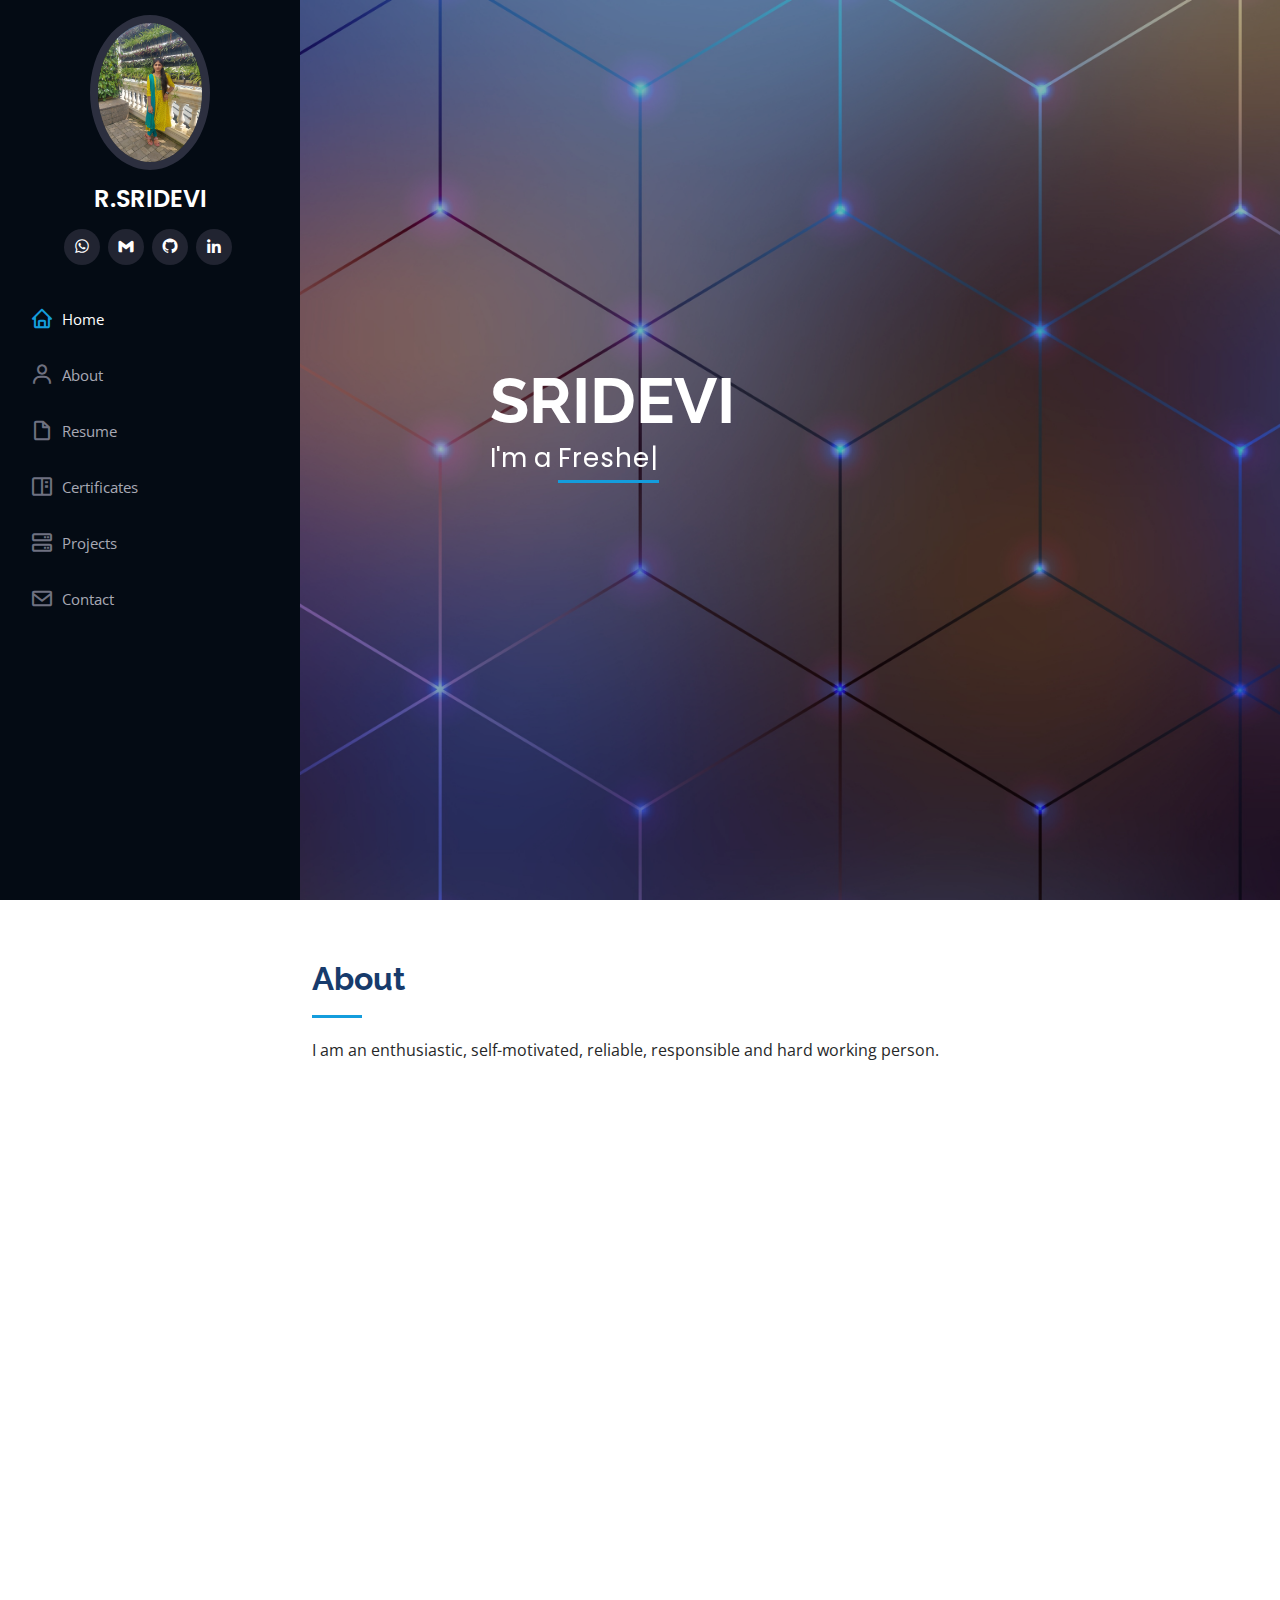
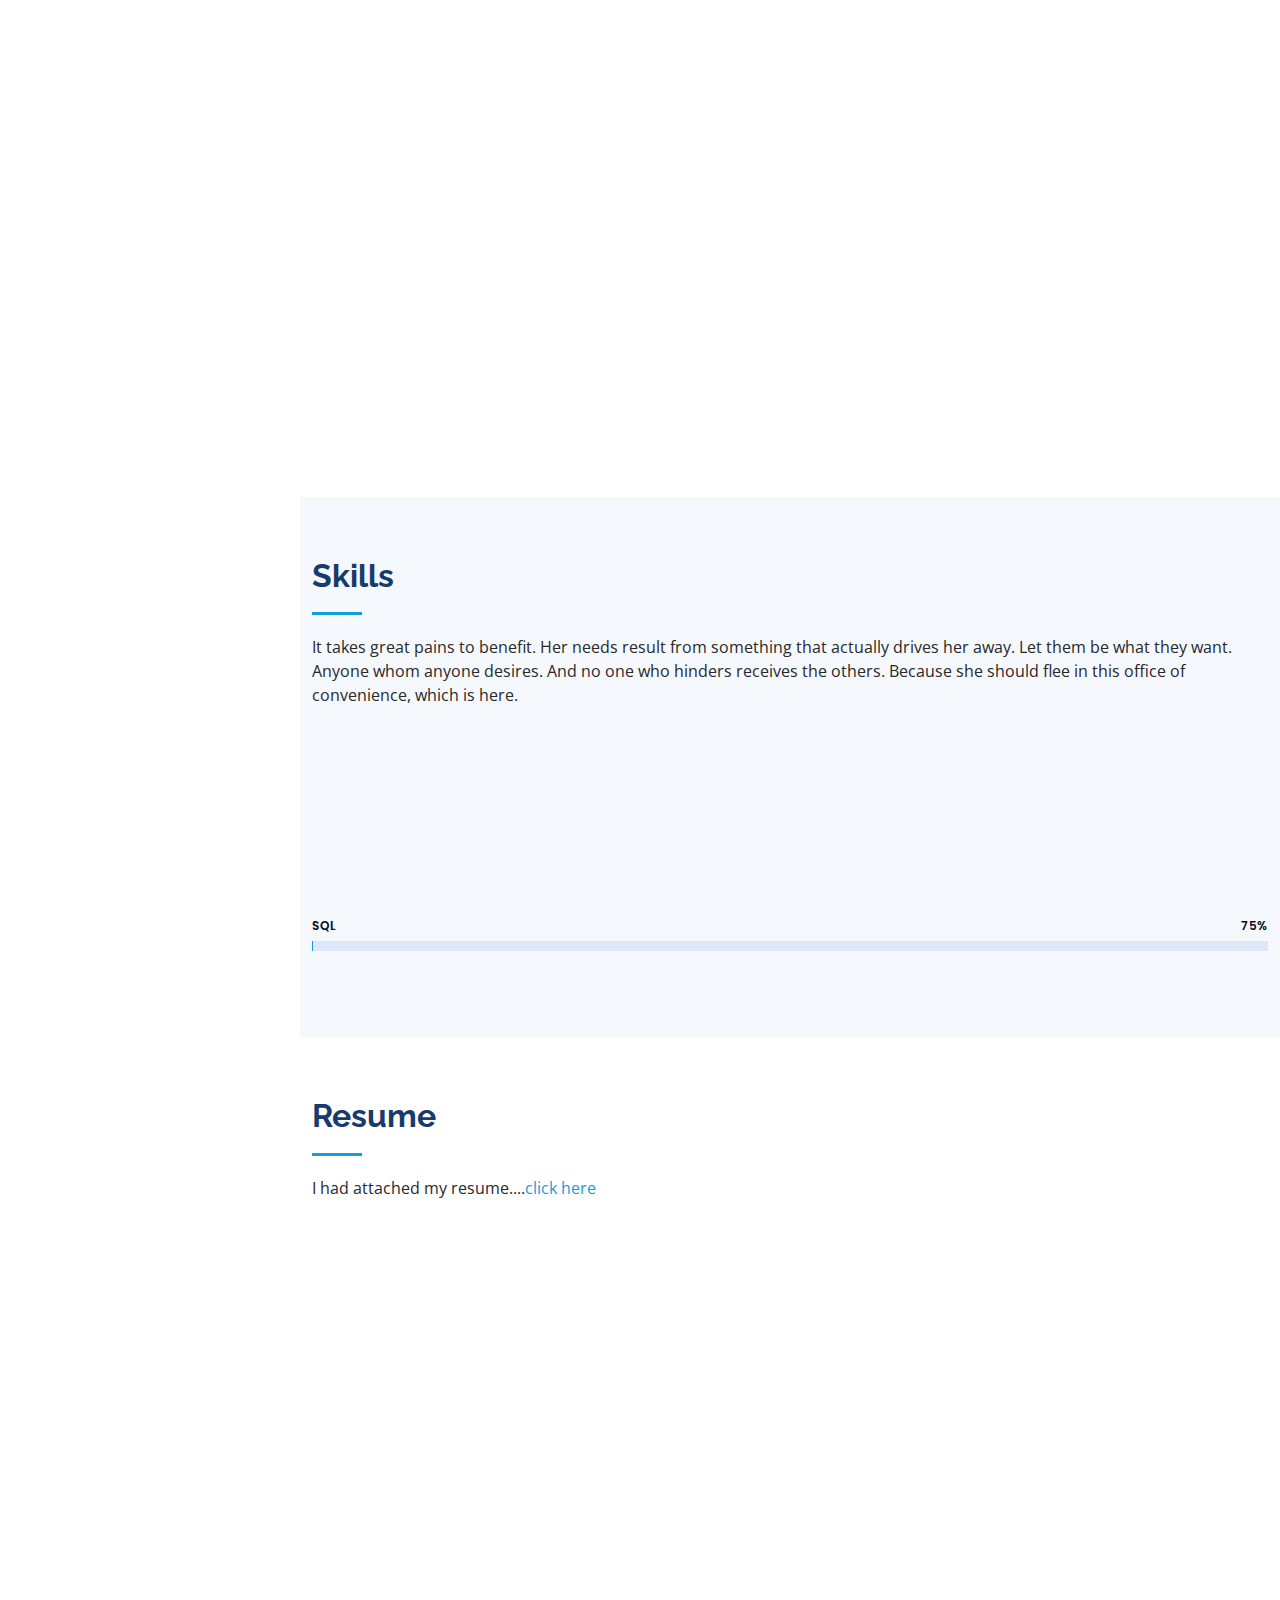
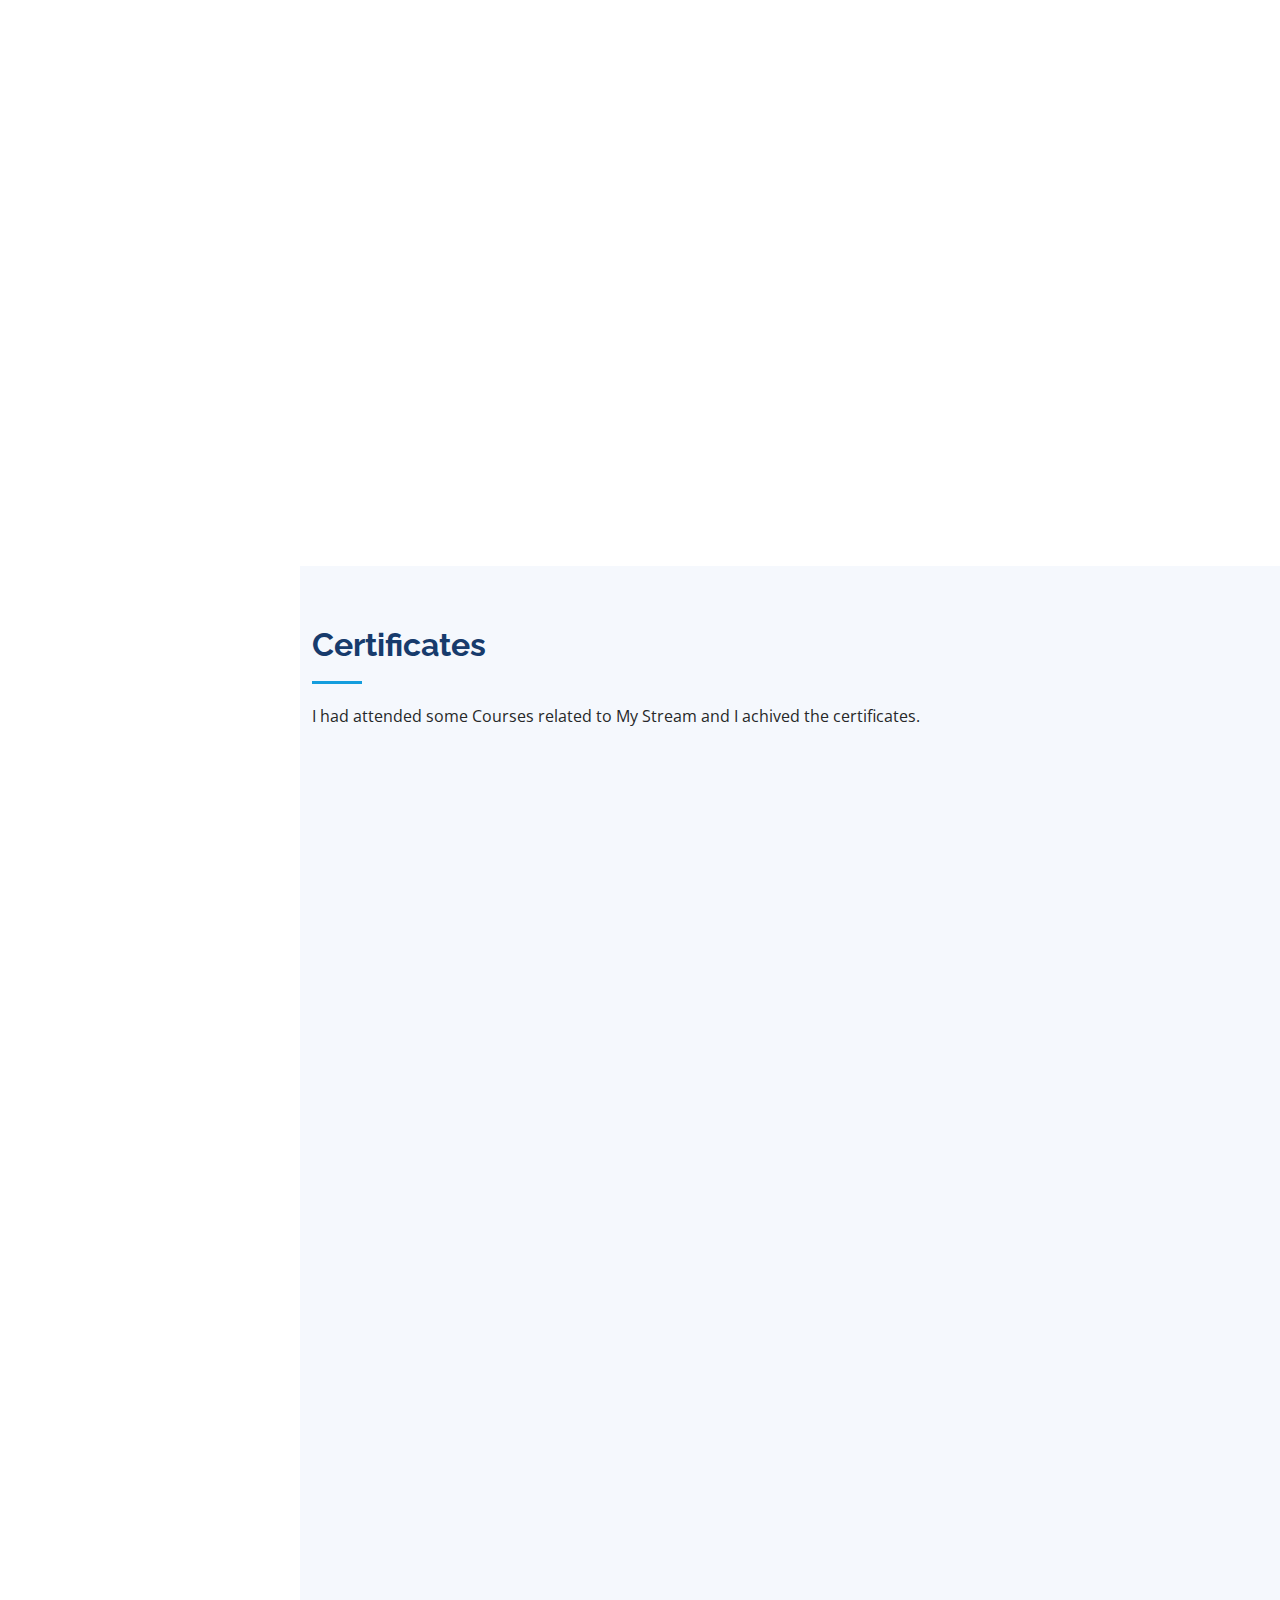
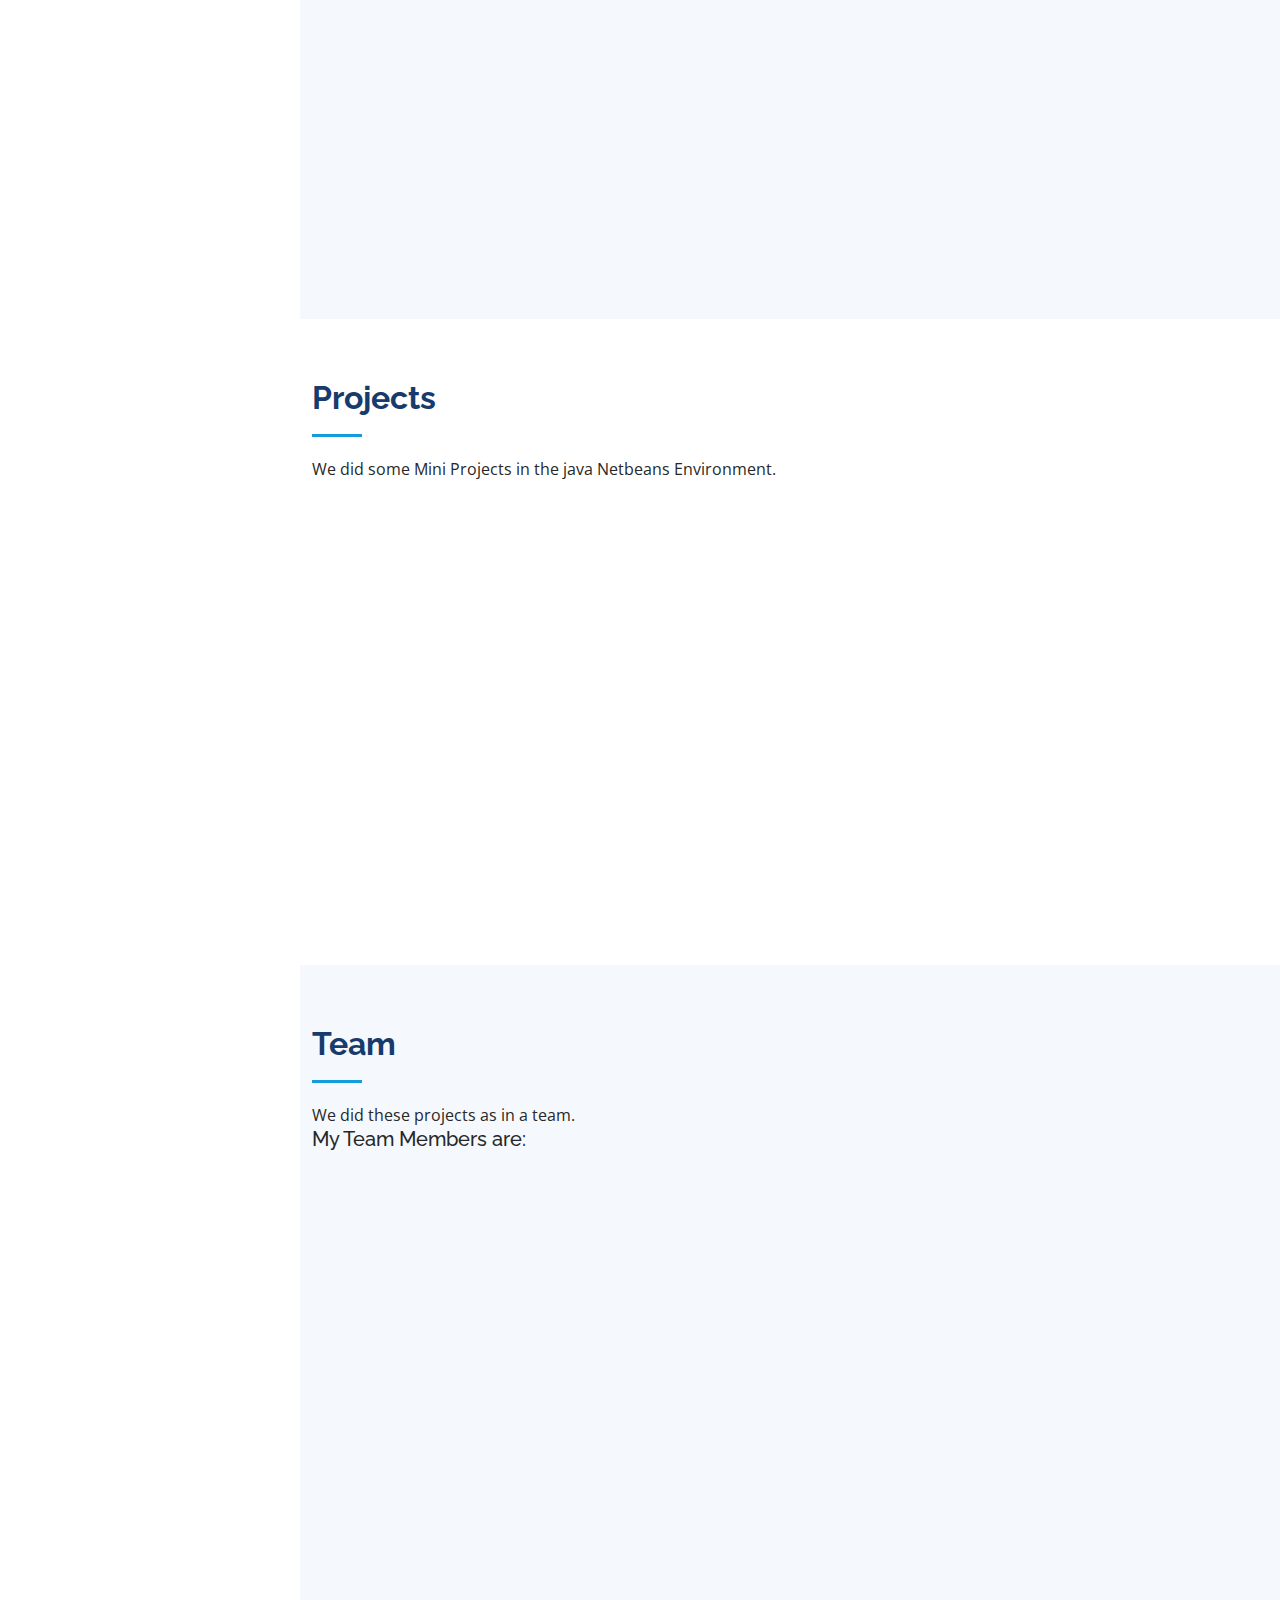
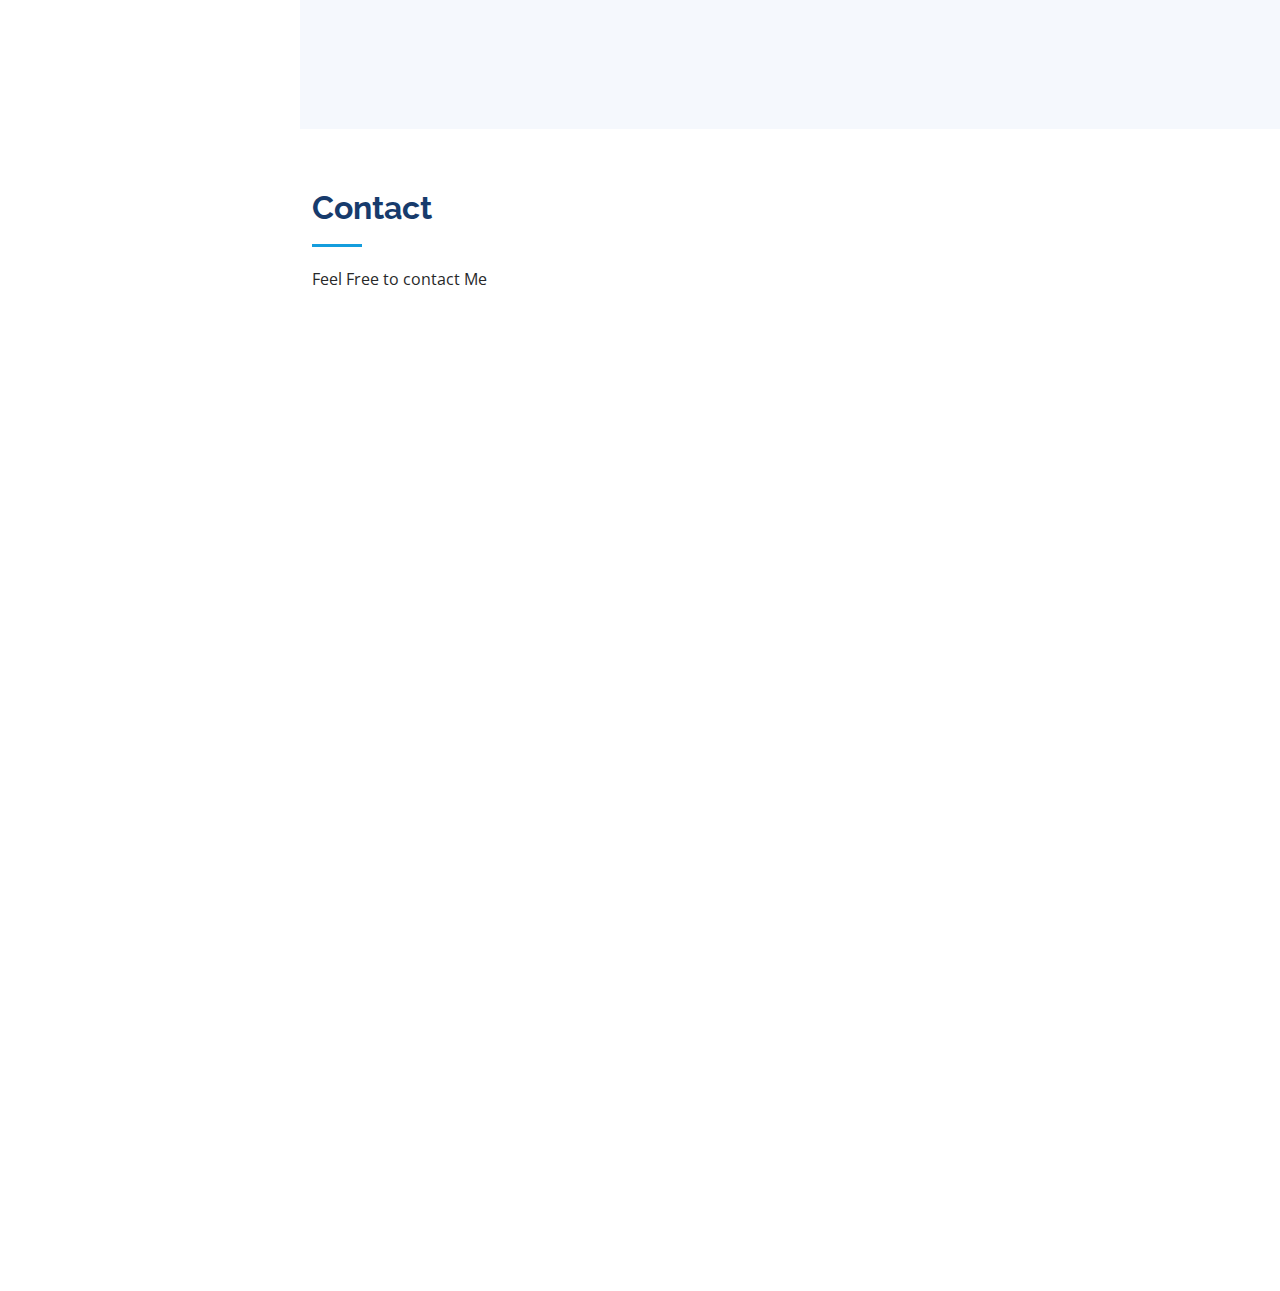
<file: index.html>
<!DOCTYPE html>
<html lang="en">

<head>
  <meta charset="utf-8">
  <meta content="width=device-width, initial-scale=1.0" name="viewport">

  <title>My blog</title>
  <meta content="" name="description">
  <meta content="" name="keywords">

  <!-- Favicons -->
  <link href="img/favicon.jpg" rel="icon">
  <link href="img/apple-touch-icon.png" rel="apple-touch-icon">

  <!-- Google Fonts -->
  <link href="https://fonts.googleapis.com/css?family=Open+Sans:300,300i,400,400i,600,600i,700,700i|Raleway:300,300i,400,400i,500,500i,600,600i,700,700i|Poppins:300,300i,400,400i,500,500i,600,600i,700,700i" rel="stylesheet">

  <!-- Vendor CSS Files -->
  <link href="vendor/aos/aos.css" rel="stylesheet">
  <link href="vendor/bootstrap/css/bootstrap.min.css" rel="stylesheet">
  <link href="vendor/bootstrap-icons/bootstrap-icons.css" rel="stylesheet">
  <link href="vendor/boxicons/css/boxicons.min.css" rel="stylesheet">
  <link href="vendor/glightbox/css/glightbox.min.css" rel="stylesheet">
  <link href="vendor/swiper/swiper-bundle.min.css" rel="stylesheet">

  <!-- Template Main CSS File -->
  <link href="css/style.css" rel="stylesheet">

  <!-- =======================================================
  * Template Name: iPortfolio - v3.10.0
  * Template URL: https://bootstrapmade.com/iportfolio-bootstrap-portfolio-websites-template/
  * Author: BootstrapMade.com
  * License: https://bootstrapmade.com/license/
  ======================================================== -->
</head>

<body>

  <!-- ======= Mobile nav toggle button ======= -->
  <i class="bi bi-list mobile-nav-toggle d-xl-none"></i>

  <!-- ======= Header ======= -->
  <header id="header">
    <div class="d-flex flex-column">

      <div class="profile">
        <img src="img/IMG-20231014-WA0007.jpg" alt="" class="img-fluid rounded-circle">
        <h1 class="text-light"><a href="index.html">R.SRIDEVI</a></h1>
        <div class="social-links mt-3 text-center">
          <a href="https://wa.me/919597859318?text=helllo" class="facebook"><i class="bx bxl-whatsapp"></i></a>
          <a href="https://e-mailer.link/100194665637" class="instagram"><i class="bx bxl-gmail"></i></a>
          <a href="https://github.com/sridevi8502" class="google-plus"><i class="bx bxl-github"></i></a>
          <a href="https://www.linkedin.com/in/sri-devi-34580a1bb" class="linkedin"><i class="bx bxl-linkedin"></i></a>
        </div>
      </div>

      <nav id="navbar" class="nav-menu navbar">
        <ul>
          <li><a href="#hero" class="nav-link scrollto active"><i class="bx bx-home"></i> <span>Home</span></a></li>
          <li><a href="#about" class="nav-link scrollto"><i class="bx bx-user"></i> <span>About</span></a></li>
          <li><a href="#resume" class="nav-link scrollto"><i class="bx bx-file-blank"></i> <span>Resume</span></a></li>
          <li><a href="#portfolio" class="nav-link scrollto"><i class="bx bx-book-content"></i> <span>Certificates</span></a></li>
          <li><a href="#Projects" class="nav-link scrollto"><i class="bx bx-server"></i> <span>Projects</span></a></li>
          <li><a href="#contact" class="nav-link scrollto"><i class="bx bx-envelope"></i> <span>Contact</span></a></li>
        </ul>
      </nav><!-- .nav-menu -->
    </div>
  </header><!-- End Header -->

  <!-- ======= Hero Section ======= -->
  <section id="hero" class="d-flex flex-column justify-content-center align-items-center">
    <div class="hero-container" data-aos="fade-in">
      <h1>SRIDEVI</h1>
      <p>I'm a <span class="typed" data-typed-items =" Fresher"></span></p>
    </div>
  </section><!-- End Hero -->

  <main id="main">

    <!-- ======= About Section ======= -->
    <section id="about" class="about">
      <div class="container">

        <div class="section-title">
          <h2>About</h2>
          <p> I am an enthusiastic, self-motivated, reliable, responsible and hard working person.</p>
        </div>

        <div class="row">
          <div class="col-lg-4" data-aos="fade-right">
            <img src="img/IMG-20231014-WA0007.jpg" class="img-fluid" alt="">
          </div>
          <div class="col-lg-8 pt-4 pt-lg-0 content" data-aos="fade-left">
            <h3>This is Sridevi.</h3>
            <p class="fst-italic">
              My personal details:
            </p>
            <div class="row">
              <div class="col-lg-6">
                <ul>
                  <li><i class="bi bi-chevron-right"></i> <strong>Birthday:</strong> <span>8 May 2002</span></li>
                  <li><i class="bi bi-chevron-right"></i> <strong>Linked in:</strong> <span>https://www.linkedin.com/in/sri-devi-34580a1bb</span></li>
                  <li><i class="bi bi-chevron-right"></i> <strong>Phone:</strong> <span>+91 7904521878</span></li>
                  <li><i class="bi bi-chevron-right"></i> <strong>City:</strong> <span>Thirumangalam,Madurai</span></li>
                </ul>
              </div>
              <div class="col-lg-6">
                <ul>
                  <li><i class="bi bi-chevron-right"></i> <strong>Age:</strong> <span>20</span></li>
                  <li><i class="bi bi-chevron-right"></i> <strong>Degree:</strong> <span>B.tech IT</span></li>
                  <li><i class="bi bi-chevron-right"></i> <strong>Email:</strong> <span>rsridevi2002@gmail.com</span></li>
                  
                </ul>
              </div>
            </div>
          </div>
        </div>

      </div>
    </section><!-- End About Section -->

    <!-- ======= Facts Section ======= -->
    <section id="facts" class="facts">
      <div class="container">

      

        <div class="row no-gutters">

          
          <div class="col-lg-3 col-md-6 d-md-flex align-items-md-stretch" data-aos="fade-up" data-aos-delay="100">
            <div class="count-box">
              <i class="bi bi-journal-richtext"></i>
              <span data-purecounter-start="0" data-purecounter-end="4" data-purecounter-duration="1" class="purecounter"></span>
              <p><strong>Projects</strong> 
		We used Java swing concepts as front end and made database connection using jdbc driver by adding derbyclient jar file to the library folder in this application.</p>
            </div>
          </div>

          <div class="col-lg-3 col-md-6 d-md-flex align-items-md-stretch" data-aos="fade-up" data-aos-delay="200">
            <div class="count-box">
              <i class="bi bi-phone"></i>
              <span data-purecounter-start="0" data-purecounter-end="2" data-purecounter-duration="1" class="purecounter"></span>
              <p><strong>Webinars</strong> I had attended the national level webinar in online platform </p>
            </div>
          </div>

          <div class="col-lg-3 col-md-6 d-md-flex align-items-md-stretch" data-aos="fade-up" data-aos-delay="300">
            <div class="count-box">
              <i class="bi bi-laptop"></i>
              <span data-purecounter-start="0" data-purecounter-end="3" data-purecounter-duration="1" class="purecounter"></span>
              <p><strong>Internship</strong> I had attended two insternship in the Startup companies. </p>
            </div>
          </div>

 <div class="col-lg-3 col-md-6 d-md-flex align-items-md-stretch" data-aos="fade-up" data-aos-delay="300">
            <div class="count-box">
              <i class="bi bi-file"></i>
              <span data-purecounter-start="0" data-purecounter-end="2" data-purecounter-duration="1" class="purecounter"></span>
              <p><strong>value added cources</strong> I had attended two value added courses oon the basis of website development. </p>
            </div>
          </div>

        </div>

      </div>
    </section><!-- End Facts Section -->

    <!-- ======= Skills Section ======= -->
    <section id="skills" class="skills section-bg">
      <div class="container">

        <div class="section-title">
          <h2>Skills</h2>
          <p>It takes great pains to benefit. Her needs result from something that actually drives her away. Let them be what they want. Anyone whom anyone desires. And no one who hinders receives the others. Because she should flee in this office of convenience, which is here.</p>
        </div>

        <div class="row skills-content">

          <div class="col-lg-6" data-aos="fade-up">

            <div class="progress">
              <span class="skill">HTML <i class="val">75%</i></span>
              <div class="progress-bar-wrap">
                <div class="progress-bar" role="progressbar" aria-valuenow="100" aria-valuemin="0" aria-valuemax="100"></div>
              </div>
            </div>

            <div class="progress">
              <span class="skill">CSS <i class="val">70%</i></span>
              <div class="progress-bar-wrap">
                <div class="progress-bar" role="progressbar" aria-valuenow="90" aria-valuemin="0" aria-valuemax="100"></div>
              </div>
            </div>

            <div class="progress">
              <span class="skill">Java - OOPs <i class="val">70%</i></span>
              <div class="progress-bar-wrap">
                <div class="progress-bar" role="progressbar" aria-valuenow="75" aria-valuemin="0" aria-valuemax="100"></div>
              </div>
            </div>

          </div>


            <div class="progress">
              <span class="skill">SQL <i class="val">75%</i></span>
              <div class="progress-bar-wrap">
                <div class="progress-bar" role="progressbar" aria-valuenow="55" aria-valuemin="0" aria-valuemax="100"></div>
              </div>
            </div>

          </div>

        </div>

      </div>
    </section><!-- End Skills Section -->

    <!-- ======= Resume Section ======= -->
    <section id="resume" class="resume">
      <div class="container">

        <div class="section-title">
          <h2>Resume</h2>
		<p>I had attached my resume....<a href="img/sri_res.pdf">click here</a></p>
		
        </div>

        <div class="row">
          <div class="col-lg-6" data-aos="fade-up">
            <h3 class="resume-title">Summary</h3>
            <div class="resume-item pb-0">
              <h4>Sridevi</h4>
              <p><em>To enhance my professional skills,capabilities and knowledge in an organization which recognizes the value of hard work and trusts me with responsibilites and challenges.</em></p>
              <ul>
                <li>Thirumangalam,Madurai</li>
                <li>(91) 7904521878</li>
                <li>rsridevi2002@gmail.com</li>
              </ul>
            </div>

            <h3 class="resume-title">Education</h3>
            <div class="resume-item">
              <h4> Bachelor of Technology; Information Technology</h4>
              <h5>2020 - 2024</h5>
              <p><em>Kamaraj College of Engineering and Technology,Near Virudhunagar,Madurai.</em></p>
              <p>CGPA:9.04</p>
            </div>
          
   	  <div class="resume-item">
              <h4> HSC; Biology-Maths</h4>
              <h5>2019 - 2020</h5>
              <p><em>St.Francis.Matriculation.Higher.Secondary.School,Thirumangalam,Madurai.</em></p>
              <p>Scored:65%</p>
            </div>
 	<div class="resume-item">
              <h4> SSLC</h4>
              <h5>2017 - 2018</h5>
              <p><em>St.Francis.Matriculation.Higher.Secondary.School,Thirumangalam,Madurai.</em></p>
              <p>Scored:94%</p>
            </div>
          </div>
          </div>
        </div>

      </div>
    </section><!-- End Resume Section -->

    <!-- ======= Portfolio Section ======= -->
    <section id="portfolio" class="portfolio section-bg">
      <div class="container">

        <div class="section-title">
          <h2>Certificates</h2>
          <p>I had attended some Courses related to My Stream and I achived the certificates. </p>
        </div>

        <div class="row" data-aos="fade-up">
          <div class="col-lg-12 d-flex justify-content-center">
            <ul id="portfolio-flters">
              <li data-filter="*" class="filter-active">All</li>
              <li data-filter=".filter-app">Course</li>
              <li data-filter=".filter-card">Workshop</li>
              <li data-filter=".filter-web">Ebox</li>
            </ul>
          </div>
        </div>

        <div class="row portfolio-container" data-aos="fade-up" data-aos-delay="100">

          <div class="col-lg-4 col-md-6 portfolio-item filter-app">
            <div class="portfolio-wrap">
              <img src="img/portfolio/portfolio-1.jpg" class="img-fluid" alt="">
              <div class="portfolio-links">
                <a href="img/portfolio/portfolio-1.jpg" data-gallery="portfolioGallery" class="portfolio-lightbox" title="App 1"><i class="bx bx-plus"></i></a>
                <a href="portfolio-details.html" title="More Details"><i class="bx bx-link"></i></a>
              </div>
            </div>
          </div>

          <div class="col-lg-4 col-md-6 portfolio-item filter-web">
            <div class="portfolio-wrap">
              <img src="img/portfolio/portfolio-2.jpg" class="img-fluid" alt="">
              <div class="portfolio-links">
                <a href="img/portfolio/portfolio-2.jpg" data-gallery="portfolioGallery" class="portfolio-lightbox" title="Web 3"><i class="bx bx-plus"></i></a>
                <a href="portfolio-details.html" title="More Details"><i class="bx bx-link"></i></a>
              </div>
            </div>
          </div>

          <div class="col-lg-4 col-md-6 portfolio-item filter-app">
            <div class="portfolio-wrap">
              <img src="img/portfolio/portfolio-3.jpg" class="img-fluid" alt="">
              <div class="portfolio-links">
                <a href="img/portfolio/portfolio-3.jpg" data-gallery="portfolioGallery" class="portfolio-lightbox" title="App 2"><i class="bx bx-plus"></i></a>
                <a href="portfolio-details.html" title="More Details"><i class="bx bx-link"></i></a>
              </div>
            </div>
          </div>

          <div class="col-lg-4 col-md-6 portfolio-item filter-card">
            <div class="portfolio-wrap">
              <img src="img/portfolio/portfolio-4.jpg" class="img-fluid" alt="">
              <div class="portfolio-links">
                <a href="img/portfolio/portfolio-4.jpg" data-gallery="portfolioGallery" class="portfolio-lightbox" title="Card 2"><i class="bx bx-plus"></i></a>
                <a href="portfolio-details.html" title="More Details"><i class="bx bx-link"></i></a>
              </div>
            </div>
          </div>

          <div class="col-lg-4 col-md-6 portfolio-item filter-web">
            <div class="portfolio-wrap">
              <img src="img/portfolio/portfolio-5.jpg" class="img-fluid" alt="">
              <div class="portfolio-links">
                <a href="img/portfolio/portfolio-5.jpg" data-gallery="portfolioGallery" class="portfolio-lightbox" title="Web 2"><i class="bx bx-plus"></i></a>
                <a href="portfolio-details.html" title="More Details"><i class="bx bx-link"></i></a>
              </div>
            </div>
          </div>

          <div class="col-lg-4 col-md-6 portfolio-item filter-app">
            <div class="portfolio-wrap">
              <img src="img/portfolio/portfolio-6.jpg" class="img-fluid" alt="">
              <div class="portfolio-links">
                <a href="img/portfolio/portfolio-6.jpg" data-gallery="portfolioGallery" class="portfolio-lightbox" title="App 3"><i class="bx bx-plus"></i></a>
                <a href="portfolio-details.html" title="More Details"><i class="bx bx-link"></i></a>
              </div>
            </div>
          </div>

          <div class="col-lg-4 col-md-6 portfolio-item filter-card">
            <div class="portfolio-wrap">
              <img src="img/portfolio/portfolio-7.jpg" class="img-fluid" alt="">
              <div class="portfolio-links">
                <a href="img/portfolio/portfolio-7.jpg" data-gallery="portfolioGallery" class="portfolio-lightbox" title="Card 1"><i class="bx bx-plus"></i></a>
                <a href="portfolio-details.html" title="More Details"><i class="bx bx-link"></i></a>
              </div>
            </div>
          </div>

          <div class="col-lg-4 col-md-6 portfolio-item filter-card">
            <div class="portfolio-wrap">
              <img src="img/portfolio/portfolio-8.jpg" class="img-fluid" alt="">
              <div class="portfolio-links">
                <a href="img/portfolio/portfolio-8.jpg" data-gallery="portfolioGallery" class="portfolio-lightbox" title="Card 3"><i class="bx bx-plus"></i></a>
                <a href="portfolio-details.html" title="More Details"><i class="bx bx-link"></i></a>
              </div>
            </div>
          </div>

          <div class="col-lg-4 col-md-6 portfolio-item filter-web">
            <div class="portfolio-wrap">
              <img src="img/portfolio/portfolio-9.jpg" class="img-fluid" alt="">
              <div class="portfolio-links">
                <a href="img/portfolio/portfolio-9.jpg" data-gallery="portfolioGallery" class="portfolio-lightbox" title="Web 3"><i class="bx bx-plus"></i></a>
                <a href="portfolio-details.html" title="More Details"><i class="bx bx-link"></i></a>
              </div>
            </div>
          </div>


          <div class="col-lg-4 col-md-6 portfolio-item filter-app">
            <div class="portfolio-wrap">
              <img src="img/portfolio/portfolio-10.png" class="img-fluid" alt="">
              <div class="portfolio-links">
                <a href="img/portfolio/portfolio-4.jpg" data-gallery="portfolioGallery" class="portfolio-lightbox" title="Card 2"><i class="bx bx-plus"></i></a>
                <a href="portfolio-details.html" title="More Details"><i class="bx bx-link"></i></a>
              </div>
            </div>
          </div>

   <div class="col-lg-4 col-md-6 portfolio-item filter-app">
            <div class="portfolio-wrap">
              <img src="img/portfolio/portfolio-11.jpg" class="img-fluid" alt="">
              <div class="portfolio-links">
                <a href="img/portfolio/portfolio-4.jpg" data-gallery="portfolioGallery" class="portfolio-lightbox" title="Card 2"><i class="bx bx-plus"></i></a>
                <a href="portfolio-details.html" title="More Details"><i class="bx bx-link"></i></a>
              </div>
            </div>
          </div>

   <div class="col-lg-4 col-md-6 portfolio-item filter-app">
            <div class="portfolio-wrap">
              <img src="img/portfolio/portfolio-12.jpg" class="img-fluid" alt="">
              <div class="portfolio-links">
                <a href="img/portfolio/portfolio-4.jpg" data-gallery="portfolioGallery" class="portfolio-lightbox" title="Card 2"><i class="bx bx-plus"></i></a>
                <a href="portfolio-details.html" title="More Details"><i class="bx bx-link"></i></a>
              </div>
            </div>
          </div>

        </div>

      </div>
    </section><!-- End Portfolio Section -->

    <!-- ======= Projects Section ======= -->
    <section id="Projects" class="Projects">
      <div class="container">

        <div class="section-title">
          <h2>Projects</h2>
          <p>We did some Mini Projects in the java Netbeans Environment.</p>
        </div>

        <div class="row">
          <div class="col-lg-4 col-md-6 icon-box" data-aos="fade-up">
            <div class="icon"><i class="bi bi-shop
"></i></div>
            <h4 class="title"><a href="">Boutique(online shopping)</a></h4>
            <p class="description">This Project is developed by using Java Swing concepts.Database connection is made using jdbc driver by adding derbyclient jar file to the library folder and the main objective of this project is to purchase clothes from the botique through  online.</p>
          </div>
          <div class="col-lg-4 col-md-6 icon-box" data-aos="fade-up" data-aos-delay="100">
            <div class="icon"><i class="bi bi-laptop"></i></div>
            <h4 class="title"><a href="">Employee Management System Using Java Servlet</a></h4>
            <p class="description">We have made the CRUD Operations in this application which is purely based upon servlet concepts.</p>
          </div>
          <div class="col-lg-4 col-md-6 icon-box" data-aos="fade-up" data-aos-delay="200">
            <div class="icon"><i class="bi bi-laptop"></i></div>
            <h4 class="title"><a href="">E-Book Management System</a></h4>
            <p class="description">We used Java swing concept in this application for the front end and made database connection using jdbc driver by adding derbyclient jar file to the library folder.</p>
          </div>
          <div class="col-lg-4 col-md-6 icon-box" data-aos="fade-up" data-aos-delay="300">
            <div class="icon"><i class="bi bi-joystick"></i></div>
            <h4 class="title"><a href="">Snake game</a></h4>
            <p class="description">We used Java Swing concepts in this application for the front end and animated the game.</p>
          </div>
       
        </div>

      </div>
    </section><!-- End Projects Section -->

    <!-- ======= Testimonials Section ======= -->
    <section id="testimonials" class="testimonials section-bg">
      <div class="container">

        <div class="section-title">
          <h2>Team</h2>
          <p>We did these projects as in a team.</p>
	<h5>My Team Members are:</h5>
        </div>

        <div class="testimonials-slider swiper" data-aos="fade-up" data-aos-delay="100">
          <div class="swiper-wrapper">

            <div class="swiper-slide">
              <div class="testimonial-item" data-aos="fade-up">
              

  
              <p>
                  <i class="bx bxs-quote-alt-left quote-icon-left"></i>
                 She devloped the projects by the idea given by their team mades as requirements.She used the Java netbeans jdk Environment for the development.
                  <i class="bx bxs-quote-alt-right quote-icon-right"></i>
                </p>
                <img src="img/testimonials/testimonials-1.jpg" class="testimonial-img" alt="">
                <h3>Sridevi</h3>
                <h4>Developer</h4>
              </div>
            </div><!-- End testimonial item -->

            <div class="swiper-slide">
              <div class="testimonial-item" data-aos="fade-up" data-aos-delay="100">
                <p>
                  <i class="bx bxs-quote-alt-left quote-icon-left"></i>
                  She organized the project and made slight changes in the project.
                  <i class="bx bxs-quote-alt-right quote-icon-right"></i>
                </p>
                <img src="img/testimonials/testimonials-2.jpg" class="testimonial-img" alt="">
                <h3>Shri Shivane</h3>
                <h4>Organizer</h4>
              </div>
            </div><!-- End testimonial item -->

            <div class="swiper-slide">
              <div class="testimonial-item" data-aos="fade-up" data-aos-delay="200">
                <p>
                  <i class="bx bxs-quote-alt-left quote-icon-left"></i>
              She gave the idea to develop our projects and she collect information which will be more useful in future.
                  <i class="bx bxs-quote-alt-right quote-icon-right"></i>
                </p>
                <img src="img/testimonials/testimonials-3.jpg" class="testimonial-img" alt="">
                <h3>Vidhusha Sri</h3>
                <h4>Designer</h4>
              </div>
            </div><!-- End testimonial item -->

          

      </div>
    </section><!-- End Testimonials Section -->

    <!-- ======= Contact Section ======= -->
    <section id="contact" class="contact">
      <div class="container">

        <div class="section-title">
          <h2>Contact</h2>
          <p>Feel Free to contact Me</p>
        </div>

        <div class="row" data-aos="fade-in">

          <div class="col-lg-5 d-flex align-items-stretch">
            <div class="info">
              <div class="address">
                <i class="bi bi-geo-alt"></i>
                <h4>Location:</h4>
                <p>4/257,Salai amman nagar,Kappalur tolgate,Thirumangalam.625008.</p>
              </div>

              <div class="email">
                <i class="bi bi-envelope"></i>
                <h4>Email:</h4>
                <p>rsridevi2002@gmail.com</p>
              </div>

              <div class="phone">
                <i class="bi bi-phone"></i>
                <h4>Call:</h4>
                <p>+91 7904521878</p>
		  <p>+91 9597859318</p>
              </div>
              <div>
            <iframe src="https://www.google.com/maps/embed?pb=!1m18!1m12!1m3!1d31448.59083488548!2d78.00174050733735!3d9.844164427542642!2m3!1f0!2f0!3f0!3m2!1i1024!2i768!4f13.1!3m3!1m2!1s0x3b00d3621401de31%3A0xb585af9419b4e010!2sToll%20plaza!5e0!3m2!1sen!2sin!4v1673068199608!5m2!1sen!2sin" width="600" height="450" style="border:0;" allowfullscreen="" loading="lazy" referrerpolicy="no-referrer-when-downgrade"></iframe>
          </div>

          </div>

          <div class="col-lg-7 mt-5 mt-lg-0 d-flex align-items-stretch">
            <form action="forms/contact.php" method="post" role="form" class="php-email-form">
              <div class="row">
                <div class="form-group col-md-6">
                  <label for="name">Your Name</label>
                  <input type="text" name="name" class="form-control" id="name" required>
                </div>
                <div class="form-group col-md-6">
                  <label for="name">Your Email</label>
                  <input type="email" class="form-control" name="email" id="email" required>
                </div>
              </div>
              <div class="form-group">
                <label for="name">Subject</label>
                <input type="text" class="form-control" name="subject" id="subject" required>
              </div>
              <div class="form-group">
                <label for="name">Message</label>
                <textarea class="form-control" name="message" rows="10" required></textarea>
              </div>
              <div class="my-3">
                <div class="loading">Loading</div>
                <div class="error-message"></div>
                <div class="sent-message">Your message has been sent. Thank you!</div>
              </div>
              <div class="text-center"><button type="submit">Send Message</button></div>
            </form>
          </div>

        </div>

      </div>
    </section><!-- End Contact Section -->

  </main><!-- End #main -->

   <!-- ======= Footer ======= -->
  <footer id="footer">
   
  </footer><!-- End  Footer -->

  <a href="#" class="back-to-top d-flex align-items-center justify-content-center"><i class="bi bi-arrow-up-short"></i></a>

  <!-- Vendor JS Files -->
  <script src="vendor/purecounter/purecounter_vanilla.js"></script>
  <script src="vendor/aos/aos.js"></script>
  <script src="vendor/bootstrap/js/bootstrap.bundle.min.js"></script>
  <script src="vendor/glightbox/js/glightbox.min.js"></script>
  <script src="vendor/isotope-layout/isotope.pkgd.min.js"></script>
  <script src="vendor/swiper/swiper-bundle.min.js"></script>
  <script src="vendor/typed.js/typed.min.js"></script>
  <script src="vendor/waypoints/noframework.waypoints.js"></script>
  <script src="vendor/php-email-form/validate.js"></script>

  <!-- Template Main JS File -->
  <script src="js/main.js"></script>

</body>

</html>
</file>
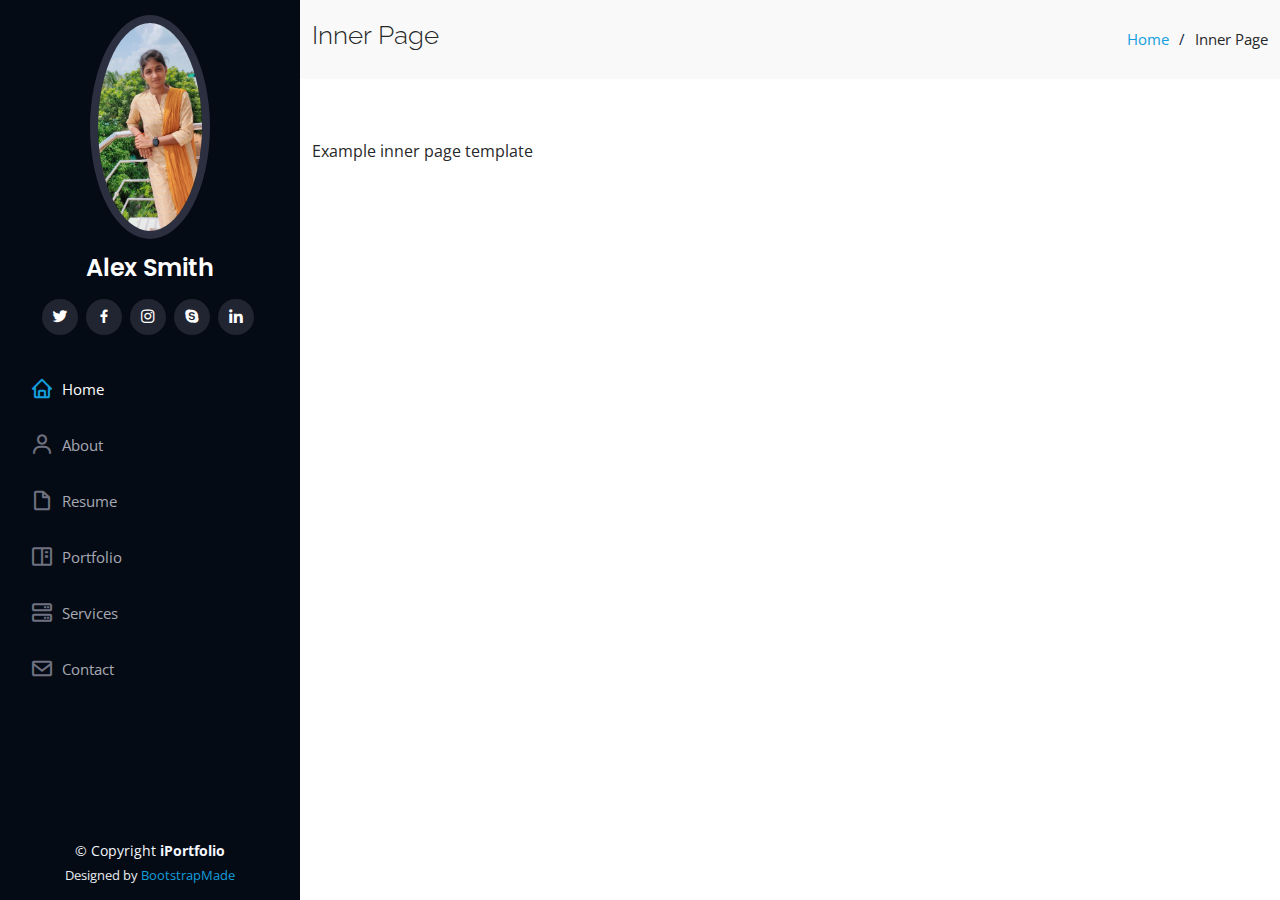
<file: inner-page.html>
<!DOCTYPE html>
<html lang="en">

<head>
  <meta charset="utf-8">
  <meta content="width=device-width, initial-scale=1.0" name="viewport">

  <title>Inner Page - iPortfolio Bootstrap Template</title>
  <meta content="" name="description">
  <meta content="" name="keywords">

  <!-- Favicons -->
  <link href="assets/img/favicon.png" rel="icon">
  <link href="assets/img/apple-touch-icon.png" rel="apple-touch-icon">

  <!-- Google Fonts -->
  <link href="https://fonts.googleapis.com/css?family=Open+Sans:300,300i,400,400i,600,600i,700,700i|Raleway:300,300i,400,400i,500,500i,600,600i,700,700i|Poppins:300,300i,400,400i,500,500i,600,600i,700,700i" rel="stylesheet">

  <!-- Vendor CSS Files -->
  <link href="vendor/aos/aos.css" rel="stylesheet">
  <link href="vendor/bootstrap/css/bootstrap.min.css" rel="stylesheet">
  <link href="vendor/bootstrap-icons/bootstrap-icons.css" rel="stylesheet">
  <link href="vendor/boxicons/css/boxicons.min.css" rel="stylesheet">
  <link href="vendor/glightbox/css/glightbox.min.css" rel="stylesheet">
  <link href="vendor/swiper/swiper-bundle.min.css" rel="stylesheet">

  <!-- Template Main CSS File -->
  <link href="css/style.css" rel="stylesheet">

  <!-- =======================================================
  * Template Name: iPortfolio - v3.10.0
  * Template URL: https://bootstrapmade.com/iportfolio-bootstrap-portfolio-websites-template/
  * Author: BootstrapMade.com
  * License: https://bootstrapmade.com/license/
  ======================================================== -->
</head>

<body>

  <!-- ======= Mobile nav toggle button ======= -->
  <i class="bi bi-list mobile-nav-toggle d-xl-none"></i>

  <!-- ======= Header ======= -->
  <header id="header">
    <div class="d-flex flex-column">

      <div class="profile">
        <img src="img/profile-img.jpg" alt="" class="img-fluid rounded-circle">
        <h1 class="text-light"><a href="index.html">Alex Smith</a></h1>
        <div class="social-links mt-3 text-center">
          <a href="#" class="twitter"><i class="bx bxl-twitter"></i></a>
          <a href="#" class="facebook"><i class="bx bxl-facebook"></i></a>
          <a href="#" class="instagram"><i class="bx bxl-instagram"></i></a>
          <a href="#" class="google-plus"><i class="bx bxl-skype"></i></a>
          <a href="#" class="linkedin"><i class="bx bxl-linkedin"></i></a>
        </div>
      </div>

      <nav id="navbar" class="nav-menu navbar">
        <ul>
          <li><a href="#hero" class="nav-link scrollto active"><i class="bx bx-home"></i> <span>Home</span></a></li>
          <li><a href="#about" class="nav-link scrollto"><i class="bx bx-user"></i> <span>About</span></a></li>
          <li><a href="#resume" class="nav-link scrollto"><i class="bx bx-file-blank"></i> <span>Resume</span></a></li>
          <li><a href="#portfolio" class="nav-link scrollto"><i class="bx bx-book-content"></i> <span>Portfolio</span></a></li>
          <li><a href="#services" class="nav-link scrollto"><i class="bx bx-server"></i> <span>Services</span></a></li>
          <li><a href="#contact" class="nav-link scrollto"><i class="bx bx-envelope"></i> <span>Contact</span></a></li>
        </ul>
      </nav><!-- .nav-menu -->
    </div>
  </header><!-- End Header -->

  <main id="main">

    <!-- ======= Breadcrumbs ======= -->
    <section class="breadcrumbs">
      <div class="container">

        <div class="d-flex justify-content-between align-items-center">
          <h2>Inner Page</h2>
          <ol>
            <li><a href="index.html">Home</a></li>
            <li>Inner Page</li>
          </ol>
        </div>

      </div>
    </section><!-- End Breadcrumbs -->

    <section class="inner-page">
      <div class="container">
        <p>
          Example inner page template
        </p>
      </div>
    </section>

  </main><!-- End #main -->

  <!-- ======= Footer ======= -->
  <footer id="footer">
    <div class="container">
      <div class="copyright">
        &copy; Copyright <strong><span>iPortfolio</span></strong>
      </div>
      <div class="credits">
        <!-- All the links in the footer should remain intact. -->
        <!-- You can delete the links only if you purchased the pro version. -->
        <!-- Licensing information: https://bootstrapmade.com/license/ -->
        <!-- Purchase the pro version with working PHP/AJAX contact form: https://bootstrapmade.com/iportfolio-bootstrap-portfolio-websites-template/ -->
        Designed by <a href="https://bootstrapmade.com/">BootstrapMade</a>
      </div>
    </div>
  </footer><!-- End  Footer -->

  <a href="#" class="back-to-top d-flex align-items-center justify-content-center"><i class="bi bi-arrow-up-short"></i></a>

  <!-- Vendor JS Files -->
  <script src="vendor/purecounter/purecounter_vanilla.js"></script>
  <script src="vendor/aos/aos.js"></script>
  <script src="vendor/bootstrap/js/bootstrap.bundle.min.js"></script>
  <script src="vendor/glightbox/js/glightbox.min.js"></script>
  <script src="vendor/isotope-layout/isotope.pkgd.min.js"></script>
  <script src="vendor/swiper/swiper-bundle.min.js"></script>
  <script src="vendor/typed.js/typed.min.js"></script>
  <script src="vendor/waypoints/noframework.waypoints.js"></script>
  <script src="vendor/php-email-form/validate.js"></script>

  <!-- Template Main JS File -->
  <script src="js/main.js"></script>

</body>

</html>
</file>
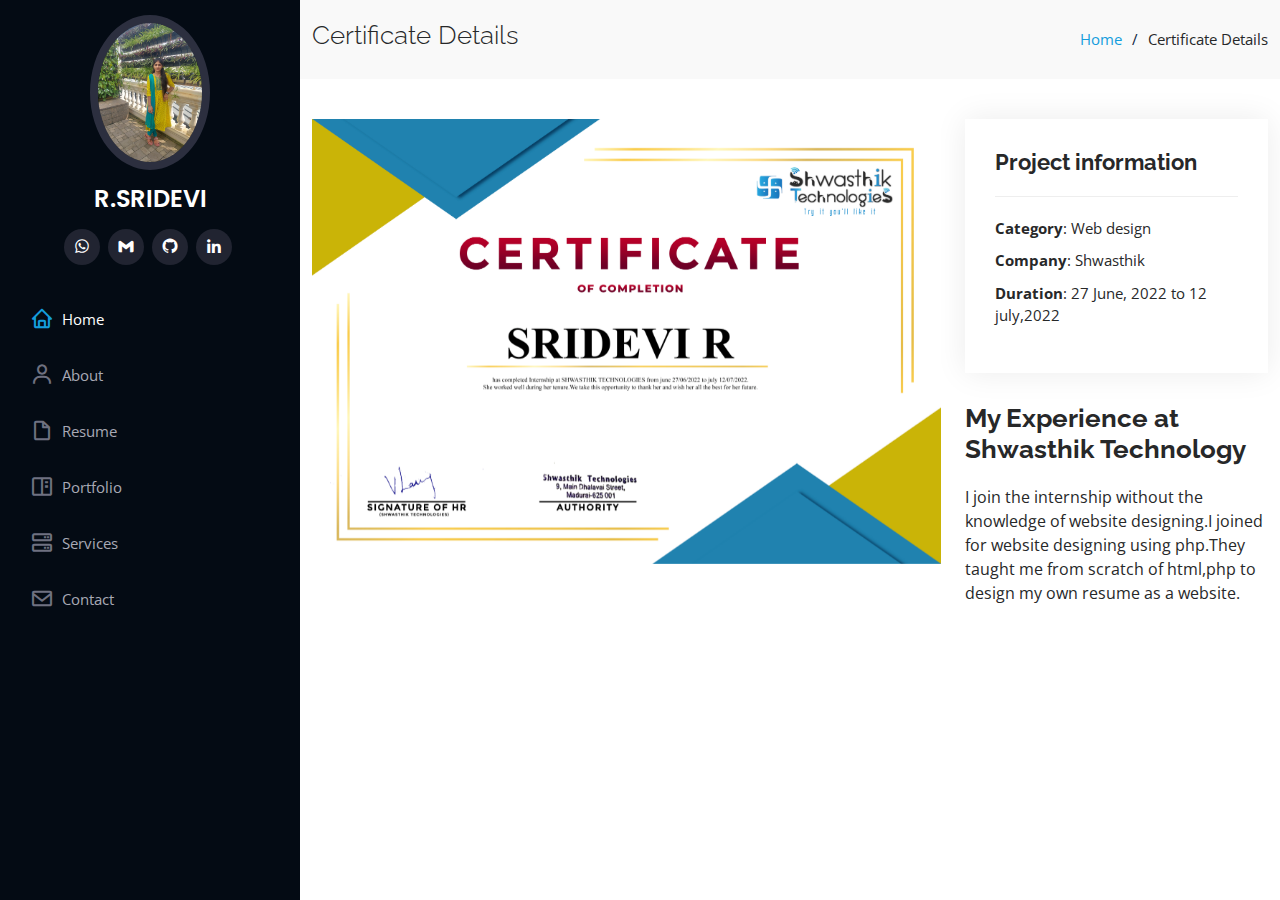
<file: portfolio-details.html>
<!DOCTYPE html>
<html lang="en">

<head>
  <meta charset="utf-8">
  <meta content="width=device-width, initial-scale=1.0" name="viewport">

  <title>certificate details</title>
  <meta content="" name="description">
  <meta content="" name="keywords">

   <link href="img/favicon.jpg" rel="icon">
  <link href="img/apple-touch-icon.png" rel="apple-touch-icon">
  <!-- Google Fonts -->
  <link href="https://fonts.googleapis.com/css?family=Open+Sans:300,300i,400,400i,600,600i,700,700i|Raleway:300,300i,400,400i,500,500i,600,600i,700,700i|Poppins:300,300i,400,400i,500,500i,600,600i,700,700i" rel="stylesheet">

  <!-- Vendor CSS Files -->
  <link href="vendor/aos/aos.css" rel="stylesheet">
  <link href="vendor/bootstrap/css/bootstrap.min.css" rel="stylesheet">
  <link href="vendor/bootstrap-icons/bootstrap-icons.css" rel="stylesheet">
  <link href="vendor/boxicons/css/boxicons.min.css" rel="stylesheet">
  <link href="vendor/glightbox/css/glightbox.min.css" rel="stylesheet">
  <link href="vendor/swiper/swiper-bundle.min.css" rel="stylesheet">

  <!-- Template Main CSS File -->
  <link href="css/style.css" rel="stylesheet">

  <!-- =======================================================
  * Template Name: iPortfolio - v3.10.0
  * Template URL: https://bootstrapmade.com/iportfolio-bootstrap-portfolio-websites-template/
  * Author: BootstrapMade.com
  * License: https://bootstrapmade.com/license/
  ======================================================== -->
</head>

<body>

  <!-- ======= Mobile nav toggle button ======= -->
  <i class="bi bi-list mobile-nav-toggle d-xl-none"></i>

  <!-- ======= Header ======= -->
  <header id="header">
    <div class="d-flex flex-column">

      <div class="profile">
        <img src="img/IMG-20231014-WA0007.jpg" alt="" class="img-fluid rounded-circle">
        <h1 class="text-light"><a href="index.html">R.SRIDEVI</a></h1>
        <div class="social-links mt-3 text-center">
          <a href="https://wa.me/919597859318?text=helllo" class="facebook"><i class="bx bxl-whatsapp"></i></a>
          <a href="https://e-mailer.link/100194665637" class="instagram"><i class="bx bxl-gmail"></i></a>
          <a href="https://github.com/sridevi8502" class="google-plus"><i class="bx bxl-github"></i></a>
          <a href="https://www.linkedin.com/in/sri-devi-34580a1bb" class="linkedin"><i class="bx bxl-linkedin"></i></a>
        </div>
      </div>

      <nav id="navbar" class="nav-menu navbar">
        <ul>
          <li><a href="#hero" class="nav-link scrollto active"><i class="bx bx-home"></i> <span>Home</span></a></li>
          <li><a href="#about" class="nav-link scrollto"><i class="bx bx-user"></i> <span>About</span></a></li>
          <li><a href="#resume" class="nav-link scrollto"><i class="bx bx-file-blank"></i> <span>Resume</span></a></li>
          <li><a href="#portfolio" class="nav-link scrollto"><i class="bx bx-book-content"></i> <span>Portfolio</span></a></li>
          <li><a href="#services" class="nav-link scrollto"><i class="bx bx-server"></i> <span>Services</span></a></li>
          <li><a href="#contact" class="nav-link scrollto"><i class="bx bx-envelope"></i> <span>Contact</span></a></li>
        </ul>
      </nav><!-- .nav-menu -->
    </div>
  </header><!-- End Header -->

  <main id="main">

    <!-- ======= Breadcrumbs ======= -->
    <section id="breadcrumbs" class="breadcrumbs">
      <div class="container">

        <div class="d-flex justify-content-between align-items-center">
          <h2>Certificate Details</h2>
          <ol>
            <li><a href="index.html">Home</a></li>
            <li>Certificate Details</li>
          </ol>
        </div>

      </div>
    </section><!-- End Breadcrumbs -->

    <!-- ======= Portfolio Details Section ======= -->
    <section id="portfolio-details" class="portfolio-details">
      <div class="container">

        <div class="row gy-4">

          <div class="col-lg-8">
            <div class="portfolio-details-slider swiper">
              <div class="swiper-wrapper align-items-center">

                <div class="swiper-slide">
                  <img src="img/portfolio/portfolio-details-1.jpg" alt="">
                </div>

             
              

              </div>
              <div class="swiper-pagination"></div>
            </div>
          </div>

          <div class="col-lg-4">
            <div class="portfolio-info">
              <h3>Project information</h3>
              <ul>
                <li><strong>Category</strong>: Web design</li>
                <li><strong>Company</strong>: Shwasthik</li>
                <li><strong>Duration</strong>: 27 June, 2022 to 12 july,2022</li>
            
              </ul>
            </div>
            <div class="portfolio-description">
              <h2>My Experience at Shwasthik Technology</h2>
              <p>
              I join the internship without the knowledge of website designing.I joined for website designing using php.They taught me from scratch of html,php to design my own resume as a website.
              </p>
            </div>
          </div>

        </div>

      </div>
    </section><!-- End Portfolio Details Section -->

  </main><!-- End #main -->

  <!-- ======= Footer ======= -->


  <a href="#" class="back-to-top d-flex align-items-center justify-content-center"><i class="bi bi-arrow-up-short"></i></a>

  <!-- Vendor JS Files -->
  <script src="vendor/purecounter/purecounter_vanilla.js"></script>
  <script src="vendor/aos/aos.js"></script>
  <script src="vendor/bootstrap/js/bootstrap.bundle.min.js"></script>
  <script src="vendor/glightbox/js/glightbox.min.js"></script>
  <script src="vendor/isotope-layout/isotope.pkgd.min.js"></script>
  <script src="vendor/swiper/swiper-bundle.min.js"></script>
  <script src="vendor/typed.js/typed.min.js"></script>
  <script src="vendor/waypoints/noframework.waypoints.js"></script>
  <script src="vendor/php-email-form/validate.js"></script>

  <!-- Template Main JS File -->
  <script src="js/main.js"></script>

</body>

</html>
</file>
<file: css/style.css>
/**
* Template Name: iPortfolio - v3.10.0
* Template URL: https://bootstrapmade.com/iportfolio-bootstrap-portfolio-websites-template/
* Author: BootstrapMade.com
* License: https://bootstrapmade.com/license/
*/

/*--------------------------------------------------------------
# General
--------------------------------------------------------------*/
body {
  font-family: "Open Sans", sans-serif;
  color: #272829;
}

a {
  color: #149ddd;
  text-decoration: none;
}

a:hover {
  color: #37b3ed;
  text-decoration: none;
}

h1,
h2,
h3,
h4,
h5,
h6 {
  font-family: "Raleway", sans-serif;
}

/*--------------------------------------------------------------
# Back to top button
--------------------------------------------------------------*/
.back-to-top {
  position: fixed;
  visibility: hidden;
  opacity: 0;
  right: 15px;
  bottom: 15px;
  z-index: 996;
  background: #149ddd;
  width: 40px;
  height: 40px;
  border-radius: 50px;
  transition: all 0.4s;
}

.back-to-top i {
  font-size: 28px;
  color: #fff;
  line-height: 0;
}

.back-to-top:hover {
  background: #2eafec;
  color: #fff;
}

.back-to-top.active {
  visibility: visible;
  opacity: 1;
}

/*--------------------------------------------------------------
# Header
--------------------------------------------------------------*/
#header {
  position: fixed;
  top: 0;
  left: 0;
  bottom: 0;
  width: 300px;
  transition: all ease-in-out 0.5s;
  z-index: 9997;
  transition: all 0.5s;
  padding: 0 15px;
  background: #040b14;
  overflow-y: auto;
}

#header .profile img {
  margin: 15px auto;
  display: block;
  width: 120px;
  border: 8px solid #2c2f3f;
}

#header .profile h1 {
  font-size: 24px;
  margin: 0;
  padding: 0;
  font-weight: 600;
  -moz-text-align-last: center;
  text-align-last: center;
  font-family: "Poppins", sans-serif;
}

#header .profile h1 a,
#header .profile h1 a:hover {
  color: #fff;
  text-decoration: none;
}

#header .profile .social-links a {
  font-size: 18px;
  display: inline-block;
  background: #212431;
  color: #fff;
  line-height: 1;
  padding: 8px 0;
  margin-right: 4px;
  border-radius: 50%;
  text-align: center;
  width: 36px;
  height: 36px;
  transition: 0.3s;
}

#header .profile .social-links a:hover {
  background: #149ddd;
  color: #fff;
  text-decoration: none;
}

#main {
  margin-left: 300px;
}

@media (max-width: 1199px) {
  #header {
    left: -300px;
  }

  #main {
    margin-left: 0;
  }
}

/*--------------------------------------------------------------
# Navigation Menu
--------------------------------------------------------------*/
/* Desktop Navigation */
.nav-menu {
  padding: 30px 0 0 0;
}

.nav-menu * {
  margin: 0;
  padding: 0;
  list-style: none;
}

.nav-menu>ul>li {
  position: relative;
  white-space: nowrap;
}

.nav-menu a,
.nav-menu a:focus {
  display: flex;
  align-items: center;
  color: #a8a9b4;
  padding: 12px 15px;
  margin-bottom: 8px;
  transition: 0.3s;
  font-size: 15px;
}

.nav-menu a i,
.nav-menu a:focus i {
  font-size: 24px;
  padding-right: 8px;
  color: #6f7180;
}

.nav-menu a:hover,
.nav-menu .active,
.nav-menu .active:focus,
.nav-menu li:hover>a {
  text-decoration: none;
  color: #fff;
}

.nav-menu a:hover i,
.nav-menu .active i,
.nav-menu .active:focus i,
.nav-menu li:hover>a i {
  color: #149ddd;
}

/* Mobile Navigation */
.mobile-nav-toggle {
  position: fixed;
  right: 15px;
  top: 15px;
  z-index: 9998;
  border: 0;
  font-size: 24px;
  transition: all 0.4s;
  outline: none !important;
  background-color: #149ddd;
  color: #fff;
  width: 40px;
  height: 40px;
  display: inline-flex;
  align-items: center;
  justify-content: center;
  line-height: 0;
  border-radius: 50px;
  cursor: pointer;
}

.mobile-nav-active {
  overflow: hidden;
}

.mobile-nav-active #header {
  left: 0;
}

/*--------------------------------------------------------------
# Hero Section
--------------------------------------------------------------*/
#hero {
  width: 100%;
  height: 100vh;
  background: url("../img/hero-bg.jpg") top center;
  background-size: cover;
}

#hero:before {
  content: "";
  background: rgba(5, 13, 24, 0.3);
  position: absolute;
  bottom: 0;
  top: 0;
  left: 0;
  right: 0;
  z-index: 1;
}

#hero .hero-container {
  position: relative;
  z-index: 2;
  min-width: 300px;
}

#hero h1 {
  margin: 0 0 10px 0;
  font-size: 64px;
  font-weight: 700;
  line-height: 56px;
  color: #fff;
}

#hero p {
  color: #fff;
  margin-bottom: 50px;
  font-size: 26px;
  font-family: "Poppins", sans-serif;
}

#hero p span {
  color: #fff;
  padding-bottom: 4px;
  letter-spacing: 1px;
  border-bottom: 3px solid #149ddd;
}

@media (min-width: 1024px) {
  #hero {
    background-attachment: fixed;
  }
}

@media (max-width: 768px) {
  #hero h1 {
    font-size: 28px;
    line-height: 36px;
  }

  #hero h2 {
    font-size: 18px;
    line-height: 24px;
    margin-bottom: 30px;
  }
}

/*--------------------------------------------------------------
# Sections General
--------------------------------------------------------------*/
section {
  padding: 60px 0;
  overflow: hidden;
}

.section-bg {
  background: #f5f8fd;
}

.section-title {
  padding-bottom: 30px;
}

.section-title h2 {
  font-size: 32px;
  font-weight: bold;
  margin-bottom: 20px;
  padding-bottom: 20px;
  position: relative;
  color: #173b6c;
}

.section-title h2::after {
  content: "";
  position: absolute;
  display: block;
  width: 50px;
  height: 3px;
  background: #149ddd;
  bottom: 0;
  left: 0;
}

.section-title p {
  margin-bottom: 0;
}

/*--------------------------------------------------------------
# About
--------------------------------------------------------------*/
.about .content h3 {
  font-weight: 700;
  font-size: 26px;
  color: #173b6c;
}

.about .content ul {
  list-style: none;
  padding: 0;
}

.about .content ul li {
  margin-bottom: 20px;
  display: flex;
  align-items: center;
}

.about .content ul strong {
  margin-right: 10px;
}

.about .content ul i {
  font-size: 16px;
  margin-right: 5px;
  color: #149ddd;
  line-height: 0;
}

.about .content p:last-child {
  margin-bottom: 0;
}

/*--------------------------------------------------------------
# Facts
--------------------------------------------------------------*/
.facts {
  padding-bottom: 30px;
}

.facts .count-box {
  padding: 30px;
  width: 100%;
}

.facts .count-box i {
  display: block;
  font-size: 44px;
  color: #149ddd;
  float: left;
  line-height: 0;
}

.facts .count-box span {
  font-size: 48px;
  line-height: 40px;
  display: block;
  font-weight: 700;
  color: #050d18;
  margin-left: 60px;
}

.facts .count-box p {
  padding: 15px 0 0 0;
  margin: 0 0 0 60px;
  font-family: "Raleway", sans-serif;
  font-size: 14px;
  color: #122f57;
}

.facts .count-box a {
  font-weight: 600;
  display: block;
  margin-top: 20px;
  color: #122f57;
  font-size: 15px;
  font-family: "Poppins", sans-serif;
  transition: ease-in-out 0.3s;
}

.facts .count-box a:hover {
  color: #1f5297;
}

/*--------------------------------------------------------------
# Akills
--------------------------------------------------------------*/
.skills .progress {
  height: 60px;
  display: block;
  background: none;
  border-radius: 0;
}

.skills .progress .skill {
  padding: 0;
  margin: 0 0 6px 0;
  text-transform: uppercase;
  display: block;
  font-weight: 600;
  font-family: "Poppins", sans-serif;
  color: #050d18;
}

.skills .progress .skill .val {
  float: right;
  font-style: normal;
}

.skills .progress-bar-wrap {
  background: #dce8f8;
  height: 10px;
}

.skills .progress-bar {
  width: 1px;
  height: 10px;
  transition: 0.9s;
  background-color: #149ddd;
}

/*--------------------------------------------------------------
# Resume
--------------------------------------------------------------*/
.resume .resume-title {
  font-size: 26px;
  font-weight: 700;
  margin-top: 20px;
  margin-bottom: 20px;
  color: #050d18;
}

.resume .resume-item {
  padding: 0 0 20px 20px;
  margin-top: -2px;
  border-left: 2px solid #1f5297;
  position: relative;
}

.resume .resume-item h4 {
  line-height: 18px;
  font-size: 18px;
  font-weight: 600;
  text-transform: uppercase;
  font-family: "Poppins", sans-serif;
  color: #050d18;
  margin-bottom: 10px;
}

.resume .resume-item h5 {
  font-size: 16px;
  background: #e4edf9;
  padding: 5px 15px;
  display: inline-block;
  font-weight: 600;
  margin-bottom: 10px;
}

.resume .resume-item ul {
  padding-left: 20px;
}

.resume .resume-item ul li {
  padding-bottom: 10px;
}

.resume .resume-item:last-child {
  padding-bottom: 0;
}

.resume .resume-item::before {
  content: "";
  position: absolute;
  width: 16px;
  height: 16px;
  border-radius: 50px;
  left: -9px;
  top: 0;
  background: #fff;
  border: 2px solid #1f5297;
}

/*--------------------------------------------------------------
# Portfolio
--------------------------------------------------------------*/
.portfolio .portfolio-item {
  margin-bottom: 30px;
}

.portfolio #portfolio-flters {
  padding: 0;
  margin: 0 auto 35px auto;
  list-style: none;
  text-align: center;
  background: #fff;
  border-radius: 50px;
  padding: 2px 15px;
}

.portfolio #portfolio-flters li {
  cursor: pointer;
  display: inline-block;
  padding: 10px 15px 8px 15px;
  font-size: 14px;
  font-weight: 600;
  line-height: 1;
  text-transform: uppercase;
  color: #272829;
  margin-bottom: 5px;
  transition: all 0.3s ease-in-out;
}

.portfolio #portfolio-flters li:hover,
.portfolio #portfolio-flters li.filter-active {
  color: #149ddd;
}

.portfolio #portfolio-flters li:last-child {
  margin-right: 0;
}

.portfolio .portfolio-wrap {
  transition: 0.3s;
  position: relative;
  overflow: hidden;
  z-index: 1;
}

.portfolio .portfolio-wrap::before {
  content: "";
  background: rgba(255, 255, 255, 0.5);
  position: absolute;
  left: 0;
  right: 0;
  top: 0;
  bottom: 0;
  transition: all ease-in-out 0.3s;
  z-index: 2;
  opacity: 0;
}

.portfolio .portfolio-wrap .portfolio-links {
  opacity: 1;
  left: 0;
  right: 0;
  bottom: -60px;
  z-index: 3;
  position: absolute;
  transition: all ease-in-out 0.3s;
  display: flex;
  justify-content: center;
}

.portfolio .portfolio-wrap .portfolio-links a {
  color: #fff;
  font-size: 28px;
  text-align: center;
  background: rgba(20, 157, 221, 0.75);
  transition: 0.3s;
  width: 50%;
}

.portfolio .portfolio-wrap .portfolio-links a:hover {
  background: rgba(20, 157, 221, 0.95);
}

.portfolio .portfolio-wrap .portfolio-links a+a {
  border-left: 1px solid #37b3ed;
}

.portfolio .portfolio-wrap:hover::before {
  top: 0;
  left: 0;
  right: 0;
  bottom: 0;
  opacity: 1;
}

.portfolio .portfolio-wrap:hover .portfolio-links {
  opacity: 1;
  bottom: 0;
}

/*--------------------------------------------------------------
# Portfolio Details
--------------------------------------------------------------*/
.portfolio-details {
  padding-top: 40px;
}

.portfolio-details .portfolio-details-slider img {
  width: 100%;
}

.portfolio-details .portfolio-details-slider .swiper-pagination {
  margin-top: 20px;
  position: relative;
}

.portfolio-details .portfolio-details-slider .swiper-pagination .swiper-pagination-bullet {
  width: 12px;
  height: 12px;
  background-color: #fff;
  opacity: 1;
  border: 1px solid #149ddd;
}

.portfolio-details .portfolio-details-slider .swiper-pagination .swiper-pagination-bullet-active {
  background-color: #149ddd;
}

.portfolio-details .portfolio-info {
  padding: 30px;
  box-shadow: 0px 0 30px rgba(5, 13, 24, 0.08);
}

.portfolio-details .portfolio-info h3 {
  font-size: 22px;
  font-weight: 700;
  margin-bottom: 20px;
  padding-bottom: 20px;
  border-bottom: 1px solid #eee;
}

.portfolio-details .portfolio-info ul {
  list-style: none;
  padding: 0;
  font-size: 15px;
}

.portfolio-details .portfolio-info ul li+li {
  margin-top: 10px;
}

.portfolio-details .portfolio-description {
  padding-top: 30px;
}

.portfolio-details .portfolio-description h2 {
  font-size: 26px;
  font-weight: 700;
  margin-bottom: 20px;
}

.portfolio-details .portfolio-description p {
  padding: 0;
}

/*--------------------------------------------------------------
# Services
--------------------------------------------------------------*/
.services .icon-box {
  margin-bottom: 20px;
}

.services .icon {
  float: left;
  display: flex;
  align-items: center;
  justify-content: center;
  width: 54px;
  height: 54px;
  background: #149ddd;
  border-radius: 50%;
  transition: 0.5s;
  border: 1px solid #149ddd;
}

.services .icon i {
  color: #fff;
  font-size: 24px;
  line-height: 0;
}

.services .icon-box:hover .icon {
  background: #fff;
}

.services .icon-box:hover .icon i {
  color: #149ddd;
}

.services .title {
  margin-left: 80px;
  font-weight: 700;
  margin-bottom: 15px;
  font-size: 18px;
}

.services .title a {
  color: #343a40;
}

.services .title a:hover {
  color: #149ddd;
}

.services .description {
  margin-left: 80px;
  line-height: 24px;
  font-size: 14px;
}

/*--------------------------------------------------------------
# Testimonials
--------------------------------------------------------------*/
.testimonials .testimonials-carousel,
.testimonials .testimonials-slider {
  overflow: hidden;
}

.testimonials .testimonial-item {
  box-sizing: content-box;
  text-align: center;
  min-height: 320px;
}

.testimonials .testimonial-item .testimonial-img {
  width: 90px;
  border-radius: 50%;
  margin: 0 auto;
}

.testimonials .testimonial-item h3 {
  font-size: 18px;
  font-weight: bold;
  margin: 10px 0 5px 0;
  color: #111;
}

.testimonials .testimonial-item h4 {
  font-size: 14px;
  color: #999;
  margin: 0;
}

.testimonials .testimonial-item .quote-icon-left,
.testimonials .testimonial-item .quote-icon-right {
  color: #c3e8fa;
  font-size: 26px;
}

.testimonials .testimonial-item .quote-icon-left {
  display: inline-block;
  left: -5px;
  position: relative;
}

.testimonials .testimonial-item .quote-icon-right {
  display: inline-block;
  right: -5px;
  position: relative;
  top: 10px;
}

.testimonials .testimonial-item p {
  font-style: italic;
  margin: 0 15px 15px 15px;
  padding: 20px;
  background: #fff;
  position: relative;
  margin-bottom: 35px;
  border-radius: 6px;
  box-shadow: 0px 2px 15px rgba(0, 0, 0, 0.1);
}

.testimonials .testimonial-item p::after {
  content: "";
  width: 0;
  height: 0;
  border-top: 20px solid #fff;
  border-right: 20px solid transparent;
  border-left: 20px solid transparent;
  position: absolute;
  bottom: -20px;
  left: calc(50% - 20px);
}

.testimonials .swiper-pagination {
  margin-top: 20px;
  position: relative;
}

.testimonials .swiper-pagination .swiper-pagination-bullet {
  width: 12px;
  height: 12px;
  background-color: #fff;
  opacity: 1;
  border: 1px solid #149ddd;
}

.testimonials .swiper-pagination .swiper-pagination-bullet-active {
  background-color: #149ddd;
}

/*--------------------------------------------------------------
# Contact
--------------------------------------------------------------*/
.contact {
  padding-bottom: 130px;
}

.contact .info {
  padding: 30px;
  background: #fff;
  width: 100%;
  box-shadow: 0 0 24px 0 rgba(0, 0, 0, 0.12);
}

.contact .info i {
  font-size: 20px;
  color: #149ddd;
  float: left;
  width: 44px;
  height: 44px;
  background: #dff3fc;
  display: flex;
  justify-content: center;
  align-items: center;
  border-radius: 50px;
  transition: all 0.3s ease-in-out;
}

.contact .info h4 {
  padding: 0 0 0 60px;
  font-size: 22px;
  font-weight: 600;
  margin-bottom: 5px;
  color: #050d18;
}

.contact .info p {
  padding: 0 0 10px 60px;
  margin-bottom: 20px;
  font-size: 14px;
  color: #173b6c;
}

.contact .info .email p {
  padding-top: 5px;
}

.contact .info .social-links {
  padding-left: 60px;
}

.contact .info .social-links a {
  font-size: 18px;
  display: inline-block;
  background: #333;
  color: #fff;
  line-height: 1;
  padding: 8px 0;
  border-radius: 50%;
  text-align: center;
  width: 36px;
  height: 36px;
  transition: 0.3s;
  margin-right: 10px;
}

.contact .info .social-links a:hover {
  background: #149ddd;
  color: #fff;
}

.contact .info .email:hover i,
.contact .info .address:hover i,
.contact .info .phone:hover i {
  background: #149ddd;
  color: #fff;
}

.contact .php-email-form {
  width: 100%;
  padding: 30px;
  background: #fff;
  box-shadow: 0 0 24px 0 rgba(0, 0, 0, 0.12);
}

.contact .php-email-form .form-group {
  padding-bottom: 8px;
}

.contact .php-email-form .validate {
  display: none;
  color: red;
  margin: 0 0 15px 0;
  font-weight: 400;
  font-size: 13px;
}

.contact .php-email-form .error-message {
  display: none;
  color: #fff;
  background: #ed3c0d;
  text-align: left;
  padding: 15px;
  font-weight: 600;
}

.contact .php-email-form .error-message br+br {
  margin-top: 25px;
}

.contact .php-email-form .sent-message {
  display: none;
  color: #fff;
  background: #18d26e;
  text-align: center;
  padding: 15px;
  font-weight: 600;
}

.contact .php-email-form .loading {
  display: none;
  background: #fff;
  text-align: center;
  padding: 15px;
}

.contact .php-email-form .loading:before {
  content: "";
  display: inline-block;
  border-radius: 50%;
  width: 24px;
  height: 24px;
  margin: 0 10px -6px 0;
  border: 3px solid #18d26e;
  border-top-color: #eee;
  -webkit-animation: animate-loading 1s linear infinite;
  animation: animate-loading 1s linear infinite;
}

.contact .php-email-form .form-group {
  margin-bottom: 15px;
}

.contact .php-email-form label {
  padding-bottom: 8px;
}

.contact .php-email-form input,
.contact .php-email-form textarea {
  border-radius: 0;
  box-shadow: none;
  font-size: 14px;
}

.contact .php-email-form input {
  height: 44px;
}

.contact .php-email-form textarea {
  padding: 10px 15px;
}

.contact .php-email-form button[type=submit] {
  background: #149ddd;
  border: 0;
  padding: 10px 24px;
  color: #fff;
  transition: 0.4s;
  border-radius: 4px;
}

.contact .php-email-form button[type=submit]:hover {
  background: #37b3ed;
}

@-webkit-keyframes animate-loading {
  0% {
    transform: rotate(0deg);
  }

  100% {
    transform: rotate(360deg);
  }
}

@keyframes animate-loading {
  0% {
    transform: rotate(0deg);
  }

  100% {
    transform: rotate(360deg);
  }
}

/*--------------------------------------------------------------
# Breadcrumbs
--------------------------------------------------------------*/
.breadcrumbs {
  padding: 20px 0;
  background: #f9f9f9;
}

.breadcrumbs h2 {
  font-size: 26px;
  font-weight: 300;
}

.breadcrumbs ol {
  display: flex;
  flex-wrap: wrap;
  list-style: none;
  padding: 0;
  margin: 0;
  font-size: 15px;
}

.breadcrumbs ol li+li {
  padding-left: 10px;
}

.breadcrumbs ol li+li::before {
  display: inline-block;
  padding-right: 10px;
  color: #0e2442;
  content: "/";
}

@media (max-width: 768px) {
  .breadcrumbs .d-flex {
    display: block !important;
  }

  .breadcrumbs ol {
    display: block;
  }

  .breadcrumbs ol li {
    display: inline-block;
  }
}

/*--------------------------------------------------------------
# Footer
--------------------------------------------------------------*/
#footer {
  padding: 15px;
  color: #f4f6fd;
  font-size: 14px;
  position: fixed;
  left: 0;
  bottom: 0;
  width: 300px;
  z-index: 9999;
  background: #040b14;
}

#footer .copyright {
  text-align: center;
}

#footer .credits {
  padding-top: 5px;
  text-align: center;
  font-size: 13px;
  color: #eaebf0;
}

@media (max-width: 1199px) {
  #footer {
    position: static;
    width: auto;
    padding-right: 20px 15px;
  }
}
</file>
